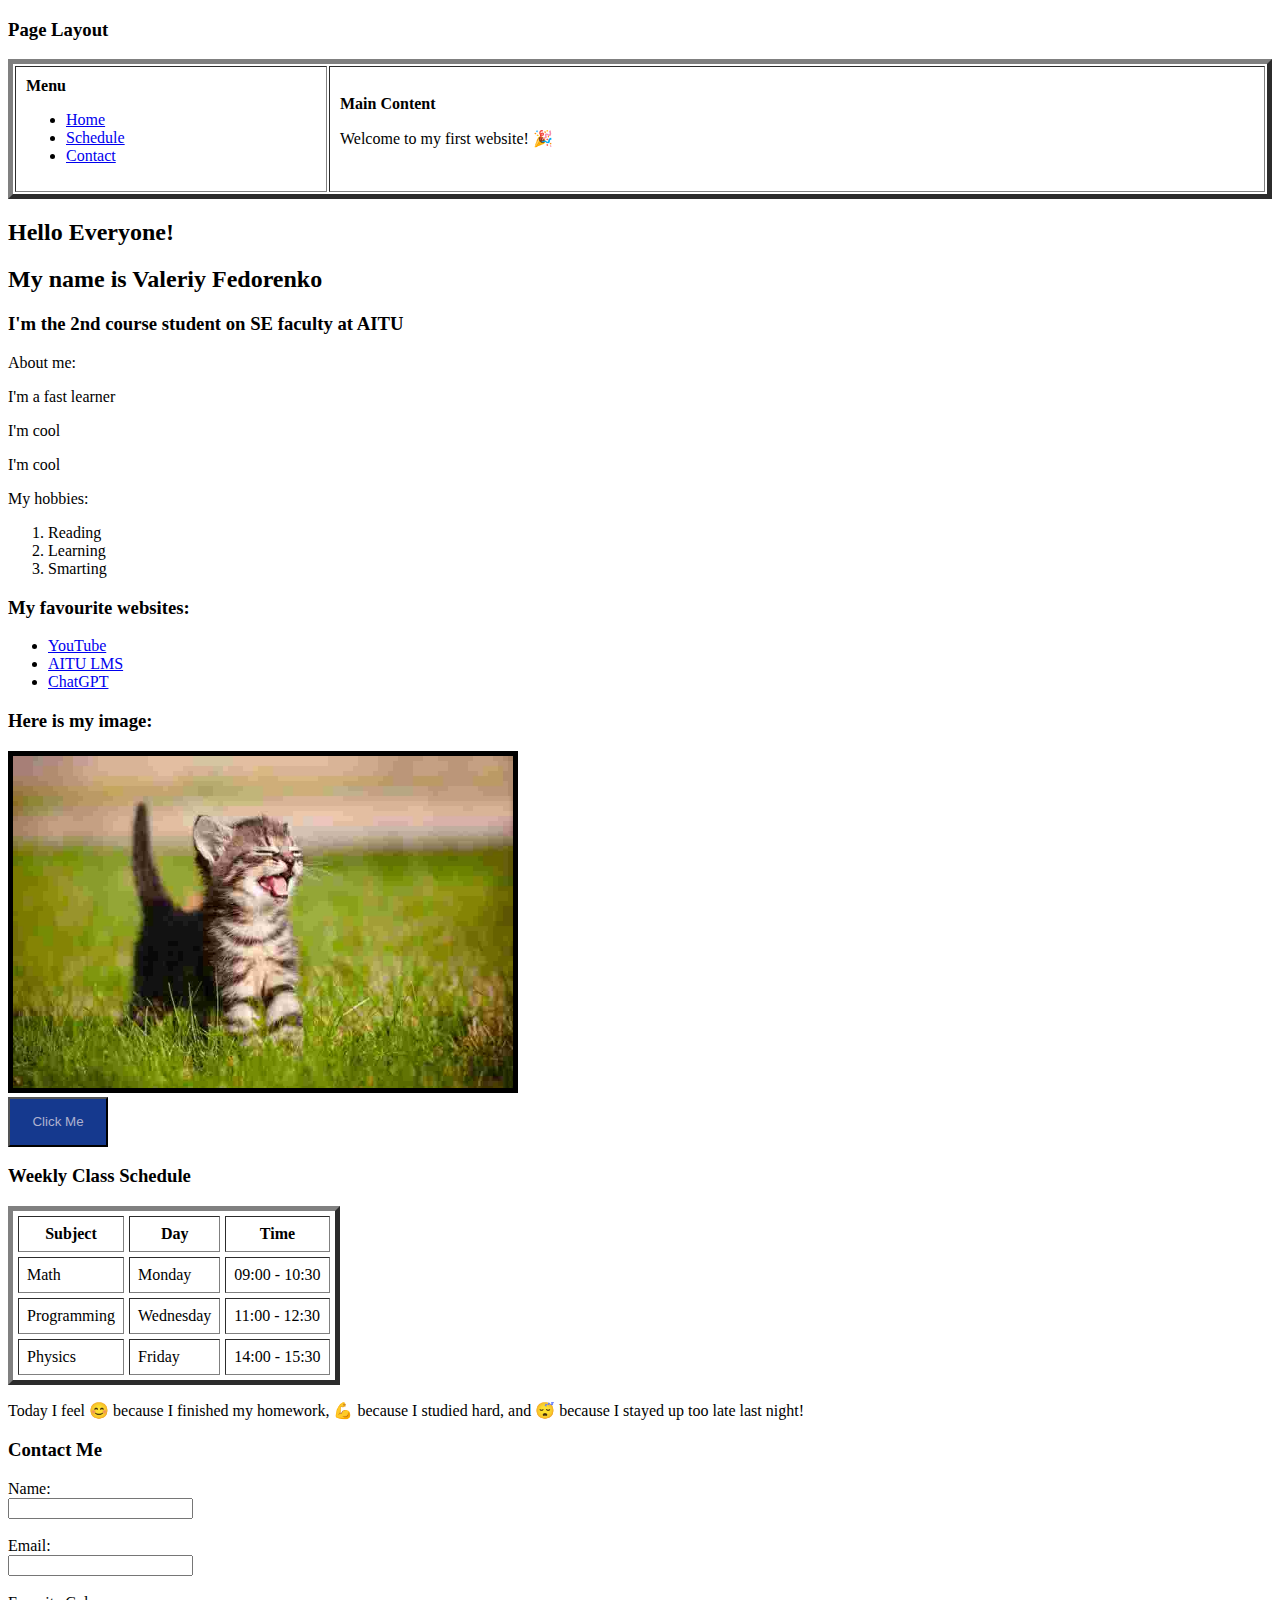
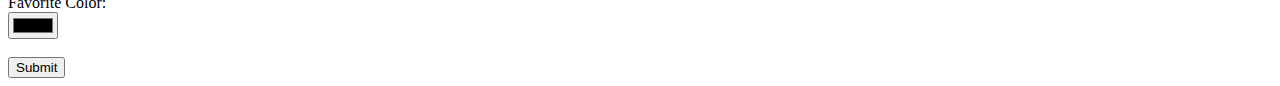
<file: index.html>
<!DOCTYPE html>
<html>
<head>
    <title>My first HTML page</title>
</head>
<body>


    <h3>Page Layout</h3>
    <table border="5" width="100%" cellpadding="10">
        <tr>
            <td width="25%">
                <b>Menu</b><br>
                <ul>
                    <li><a href="#">Home</a></li>
                    <li><a href="#">Schedule</a></li>
                    <li><a href="#">Contact</a></li>
                </ul>
            </td>
            <td>
                <b>Main Content</b>
                <p>Welcome to my first website! 🎉</p>
            </td>
        </tr>
    </table>

    <h2>Hello Everyone!</h2>
    <h2>My name is Valeriy Fedorenko</h2>
    <h3>I'm the 2nd course student on SE faculty at AITU </h3>
     About me:
        <p>I'm a fast learner</p>
        <p>I'm cool</p>
        <p>I'm cool</p>
    
        <p>My hobbies:
            <ol>
                <li>Reading</li> <li>Learning</li> <li>Smarting</li>
            </ol>
        </p>
    <h3>My favourite websites:</h3>
    <ul>
        <li><a href="https://www.youtube.com/" target="_blank">YouTube</a></li>
        <li><a href="https://lms.astanait.edu.kz/" target="_blank">AITU LMS</a></li>
        <li><a href="https://chatgpt.com" target="_blank">ChatGPT</a></li>
    </ul>

    <h3>Here is my image:</h3>
    <img src="kitten.jpg" alt="A cute kitten" width="500" border="5" border_radius="5">
        <form>
        <button style="width: 100px; height: 50px; color: #aeb1cf; background-color: #15398e;">Click Me</button>
        </form>
        <h3>Weekly Class Schedule</h3>
    <table border="5" cellpadding="8" cellspacing="5">
        <tr>
            <th>Subject</th>
            <th>Day</th>
            <th>Time</th>
        </tr>
        <tr>
            <td>Math</td>
            <td>Monday</td>
            <td>09:00 - 10:30</td>
        </tr>
        <tr>
            <td>Programming</td>
            <td>Wednesday</td>
            <td>11:00 - 12:30</td>
        </tr>
        <tr>
            <td>Physics</td>
            <td>Friday</td>
            <td>14:00 - 15:30</td>
        </tr>
    </table>

    <p>Today I feel 😊 because I finished my homework, 💪 because I studied hard, and 😴 because I stayed up too late last night!</p>

    <h3>Contact Me</h3>
    <form>
        <label for="name">Name:</label><br>
        <input type="text" id="name" name="name"><br><br>

        <label for="email">Email:</label><br>
        <input type="email" id="email" name="email"><br><br>

        <label for="color">Favorite Color:</label><br>
        <input type="color" id="color" name="color"><br><br>

        <button type="submit">Submit</button>
    </form>


    


</body>
</html>
</file>
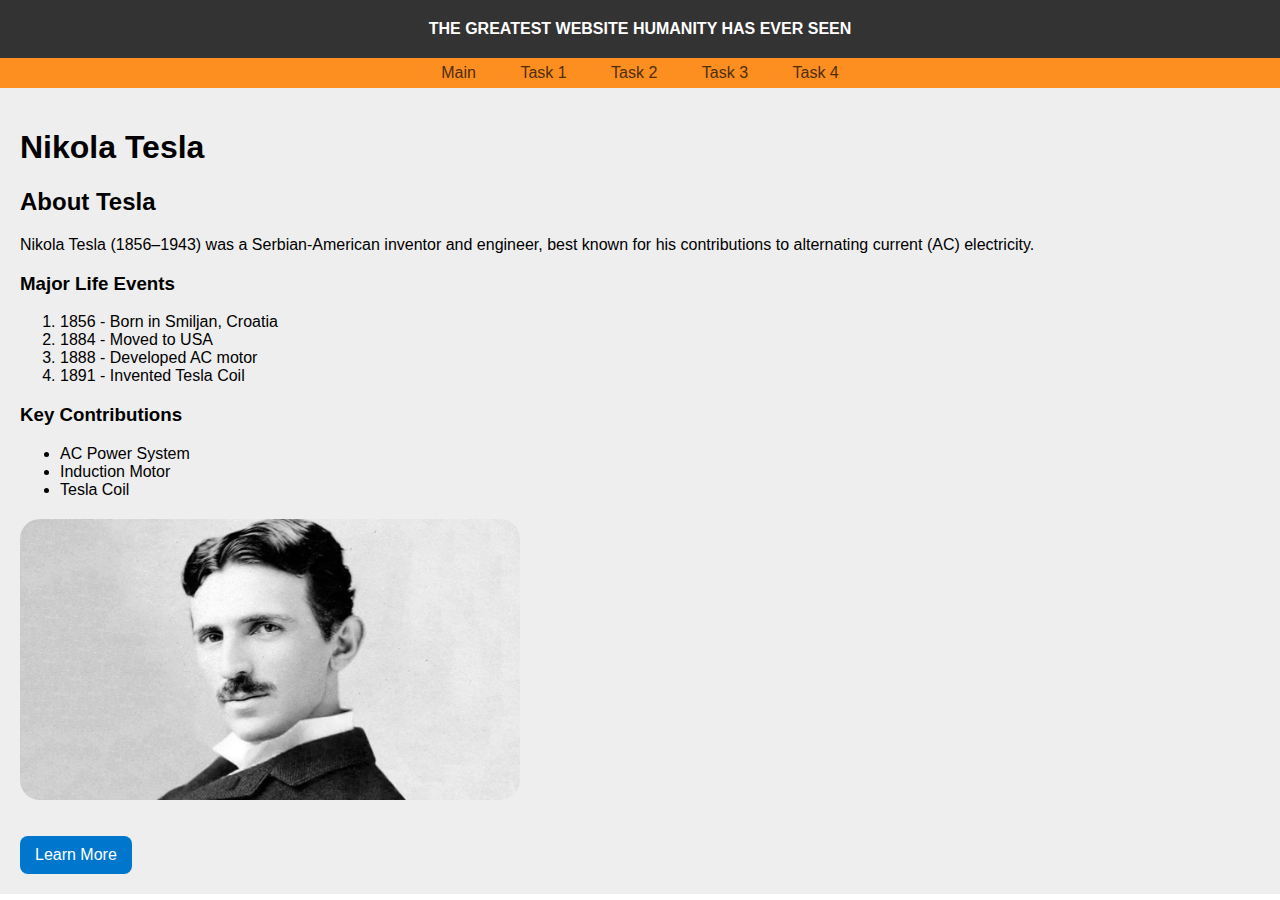
<file: WEB ass2/task1/index.html>
<!DOCTYPE html>
<html>
<head>
  <title>Task 2 - Tribute</title>
  <link rel="stylesheet" href="styles.css">
</head>
<body>
  <div id="header">
    <strong>THE GREATEST WEBSITE HUMANITY HAS EVER SEEN</strong>
  </div>

  <div id="navbar">
    <a href="../index.html">Main</a>
    <a href="index.html">Task 1</a>
    <a href="../task2/index.html">Task 2</a>
    <a href="../task3/index.html">Task 3</a>
    <a href="../task4/index.html">Task 4</a>
  </div>

  <main>
    <h1>Nikola Tesla</h1>

    <h2>About Tesla</h2>
    <p>
      Nikola Tesla (1856–1943) was a Serbian-American inventor and engineer,
      best known for his contributions to alternating current (AC) electricity.
    </p>

    <h3>Major Life Events</h3>
    <ol>
      <li>1856 - Born in Smiljan, Croatia</li>
      <li>1884 - Moved to USA</li>
      <li>1888 - Developed AC motor</li>
      <li>1891 - Invented Tesla Coil</li>
    </ol>

    <h3>Key Contributions</h3>
    <ul>
      <li>AC Power System</li>
      <li>Induction Motor</li>
      <li>Tesla Coil</li>
    </ul>

    <img src="tesla.jpeg" alt="Nikola Tesla portrait" class="tesla-img">

    <br><br>

    <a href="https://en.wikipedia.org/wiki/Nikola_Tesla" target="_blank" class="btn">
      Learn More
    </a>
  </main>
</body>
</html>
</file>
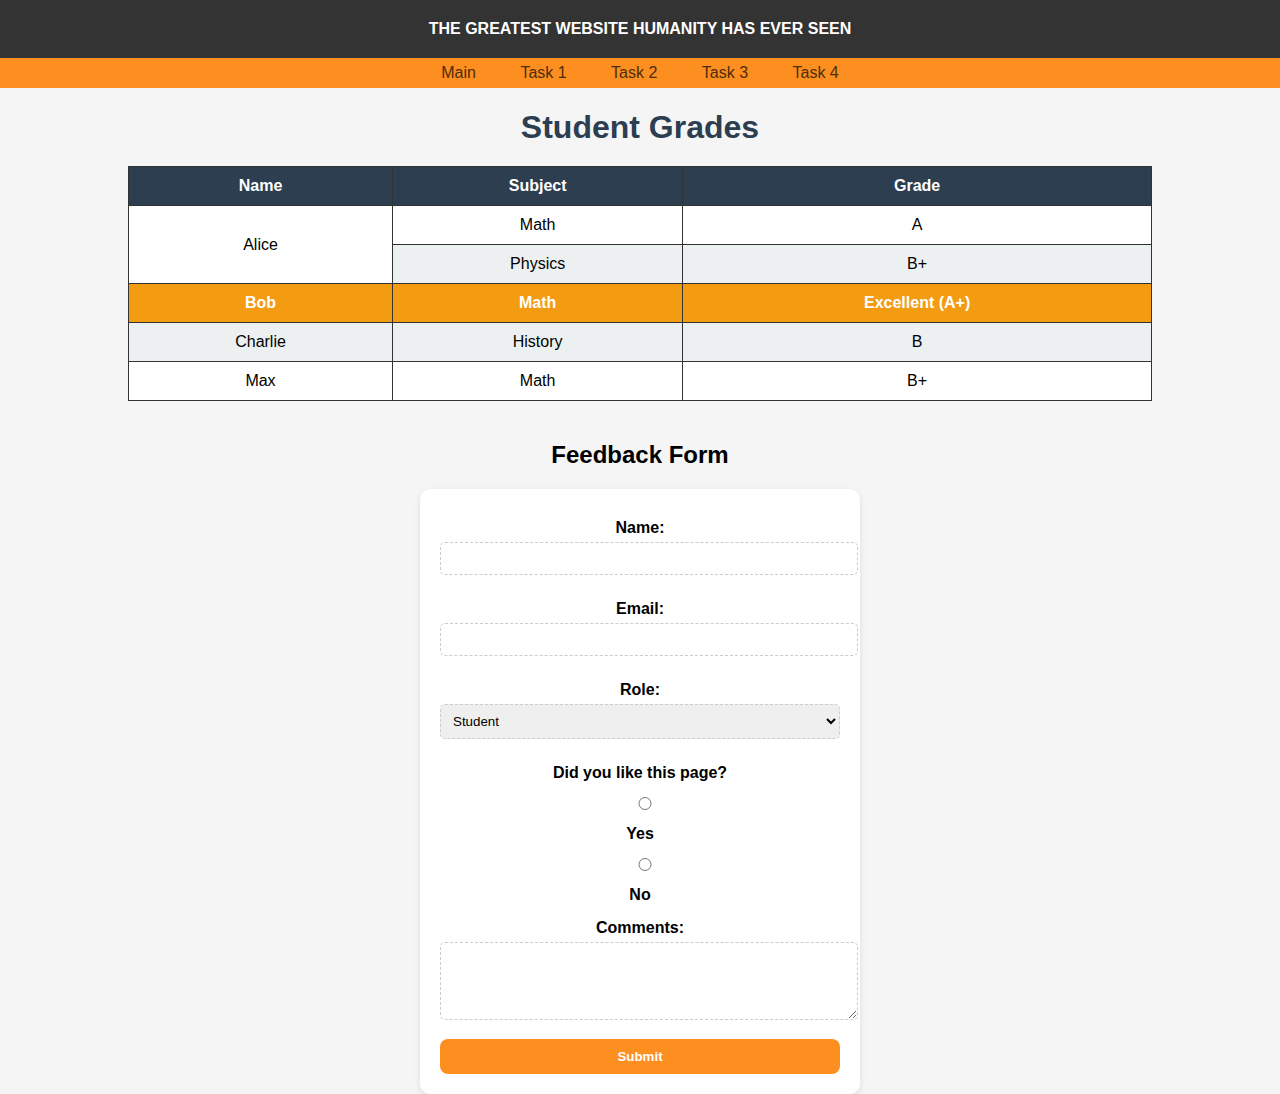
<file: WEB ass2/task2/index.html>
<!DOCTYPE html>
<html>
    <head>
        <meta charset="UTF-8">
        <title>Task 3 - CSS Table and Form</title>
        <link rel="stylesheet" href="styles.css">
    </head>
<body>
  <div id="header">
    <strong>THE GREATEST WEBSITE HUMANITY HAS EVER SEEN</strong>
  </div>

  <div id="navbar">
    <a href="../index.html">Main</a>
    <a href="index.html">Task 1</a>
    <a href="../task2/index.html">Task 2</a>
    <a href="../task3/index.html">Task 3</a>
    <a href="../task4/index.html">Task 4</a>
  </div>

  <h1 id="page-title">Student Grades</h1>
  <table>
    <thead>
      <tr>
        <th>Name</th>
        <th>Subject</th>
        <th>Grade</th>
      </tr>
    </thead>
    <tbody>
      <tr>
        <td rowspan="2">Alice</td>
        <td>Math</td>
        <td>A</td>
      </tr>
      <tr>
        <td>Physics</td>
        <td>B+</td>
      </tr>
      <tr class="highlight-row">
        <td>Bob</td>
        <td>Math</td> 
        <td>Excellent (A+)</td>
      </tr>
      <tr>
        <td>Charlie</td>
        <td>History</td>
        <td>B</td>
      </tr>
      <tr>
        <td>Max</td>
        <td>Math</td>
        <td>B+</td>
    </tr>
    </tbody>
  </table>

  <h2><div id = form_label> Feedback Form</div></h2>
  <form id="feedback-form">
    <label for="name">Name:</label>
    <input type="text" id="name" name="name" required>

    <label for="email">Email:</label>
    <input type="email" id="email" name="email" required>

    <label for="role">Role:</label>
    <select id="role" name="role">
      <option value="student">Student</option>
      <option value="teacher">Teacher</option>
      <option value="other">Other</option>
    </select>

    <label>Did you like this page?</label>
    <div class="radio-group">
      <label><input type="radio" name="like" value="yes"> Yes</label>
      <label><input type="radio" name="like" value="no"> No</label>
    </div>

    <label for="comments">Comments:</label>
    <textarea id="comments" name="comments" rows="4"></textarea>

    <button type="submit" class="btn-submit">Submit</button>
  </form>
</body>
</html>
</file>
<file: WEB ass2/task1/styles.css>
body {
  font-family: Arial, sans-serif;
  margin: 0;
  padding: 0;
}

#header {
  background: #333;
  color: white;
  text-align: center;
  padding: 20px;
}

#navbar {
  background: #fd8e20;
  overflow: hidden;
  text-align: center;
  border-width: #0f0909 1px;
  height: 30px;
  line-height: 30px;
}

#navbar a {
  float: center;
  color: #4e2d0b;
  padding: 14px 20px;
  text-decoration: none;
}

#navbar a:hover {
  background: #ffb770;
}

main {
  background: #eee;
  padding: 20px;
  border-radius: 50 px;
}

.tesla-img {
  width: 500px;
  border-radius: 20px;
  display: block;
  margin-top: 20px;
  align-content: center;
}

.btn {
  display: inline-block;
  background: #0077cc;
  color: white;
  padding: 10px 15px;
  text-decoration: none;
  border-radius: 8px;
}

.btn:hover {
  background: #005fa3;
}
</file>
<file: WEB ass2/task2/styles.css>
body {
  font-family: Arial, sans-serif;
  margin: 0;
  padding: 0;
}

#header {
  background: #333;
  color: white;
  text-align: center;
  padding: 20px;
}

#navbar {
  background: #fd8e20;
  overflow: hidden;
  text-align: center;
  border-width: #0f0909 1px;
  height: 30px;
  line-height: 30px;
}

#navbar a {
  float: center;
  color: #4e2d0b;
  padding: 14px 20px;
  text-decoration: none;
}

#form_label {
    text-align: center;
} 

#navbar a:hover {
  background: #ffb770;
}

main {
  background: #eee;
  padding: 20px;
  border-radius: 50 px;
}

body {
  font-family: Arial, sans-serif;
  background: #f5f5f5;
}

#page-title {
  text-align: center;
  color: #2c3e50;
  margin-bottom: 20px;
}

table {
  width: 80%;
  margin: 0 auto 40px auto;
  border-collapse: collapse;
  text-align: center;
}

th, td {
  border: 1px solid #333;
  padding: 10px;
}

thead {
  background-color: #2c3e50;
  color: white;
}

tbody tr:nth-child(even) {
  background-color: #ecf0f1;
}

tbody tr:nth-child(odd) {
  background-color: #ffffff;
}

.highlight-row {
  background-color: #f39c12 !important;
  font-weight: bold;
  color: white;
}

#feedback-form {
  width: 400px;
  margin: 0 auto;
  background: white;
  padding: 20px;
  border-radius: 10px;
  box-shadow: 0 2px 6px rgba(0,0,0,0.1);
}

#feedback-form label {
  display: block;
  font-weight: bold;
  margin-top: 10px;
  text-align: center;
}

#feedback-form input,
#feedback-form select,
#feedback-form textarea {
  width: 100%;
  margin-top: 5px;
  margin-bottom: 15px;
  padding: 8px;
  border: 1px dashed #ccc;
  border-radius: 5px;
}

.radio-group {
  margin: 5px 0 15px 0;
}

.btn-submit {
  display: block;
  width: 100%;
  background-color: #fd8e20;
  color: white;
  padding: 10px;
  border: none;
  border-radius: 8px;
  cursor: pointer;
  font-weight: bold;
}

.btn-submit:hover {
  background-color: #f39c12;
}
</file>
